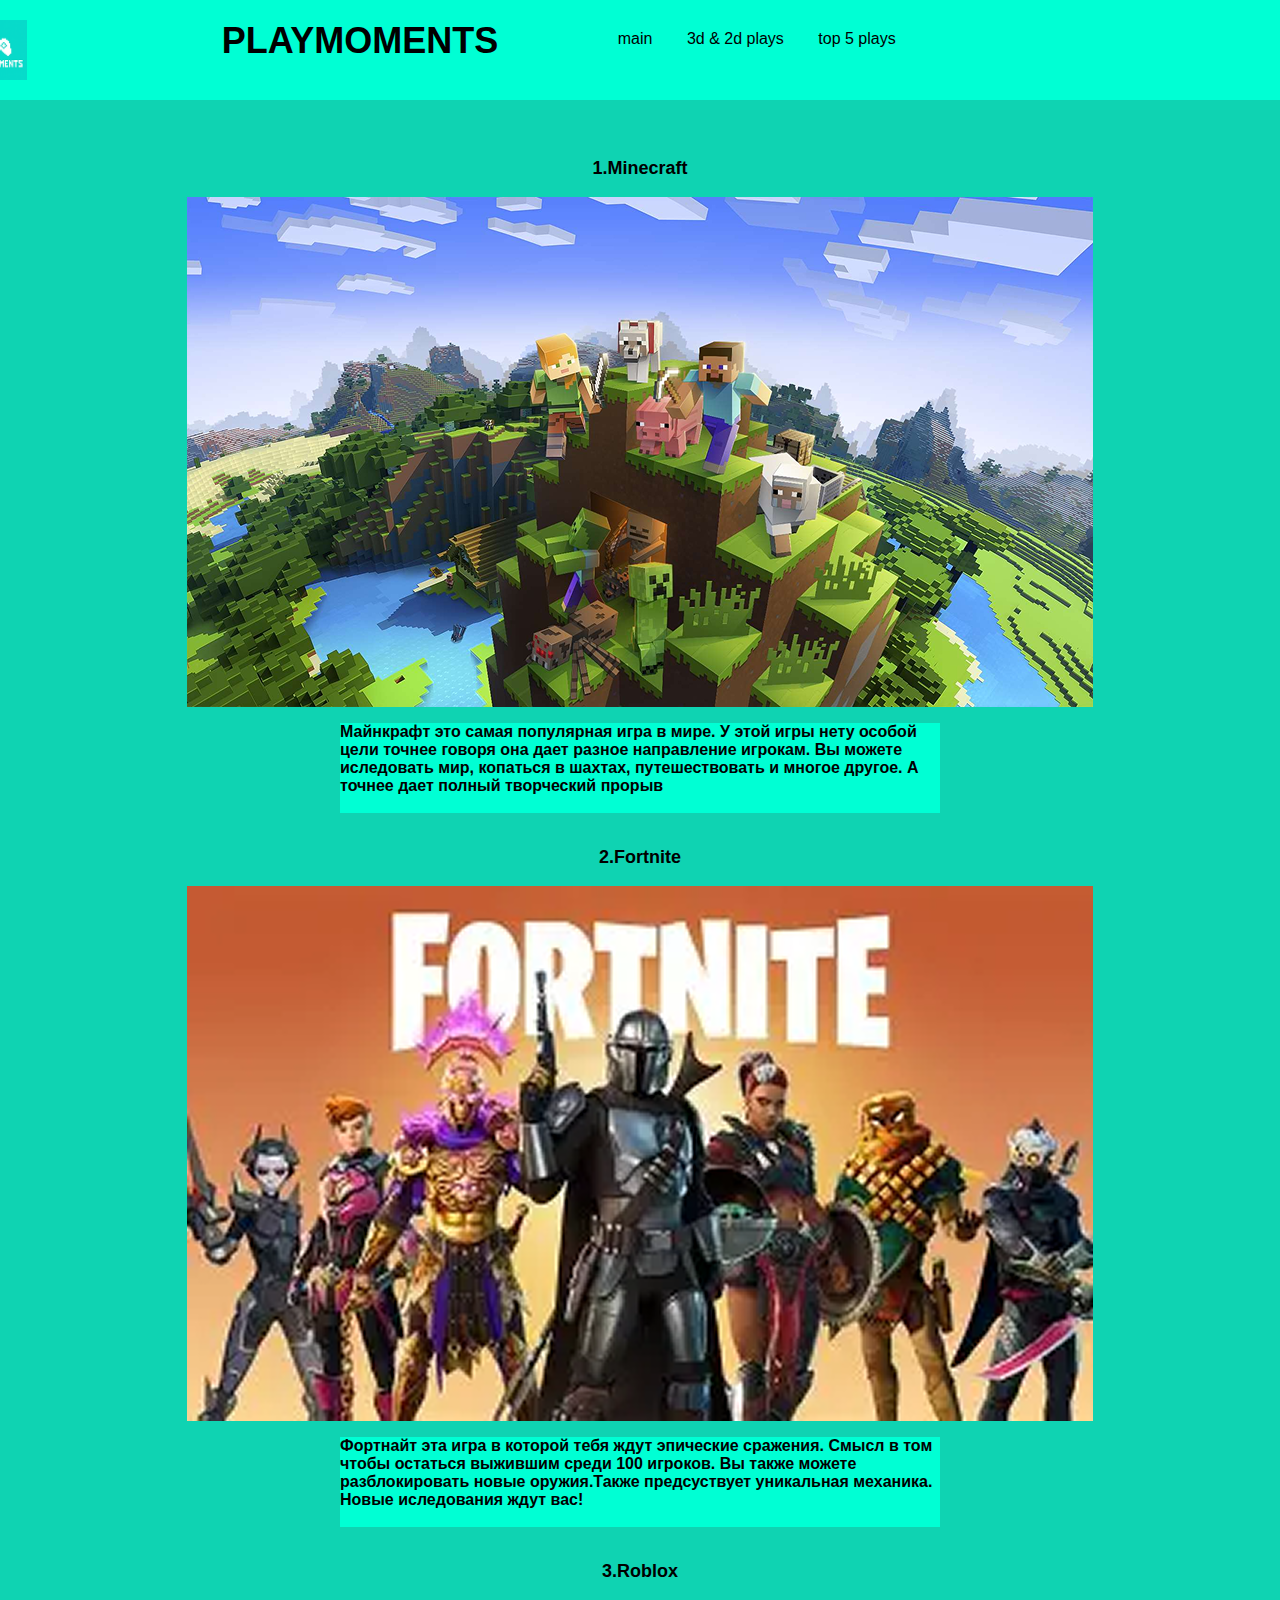
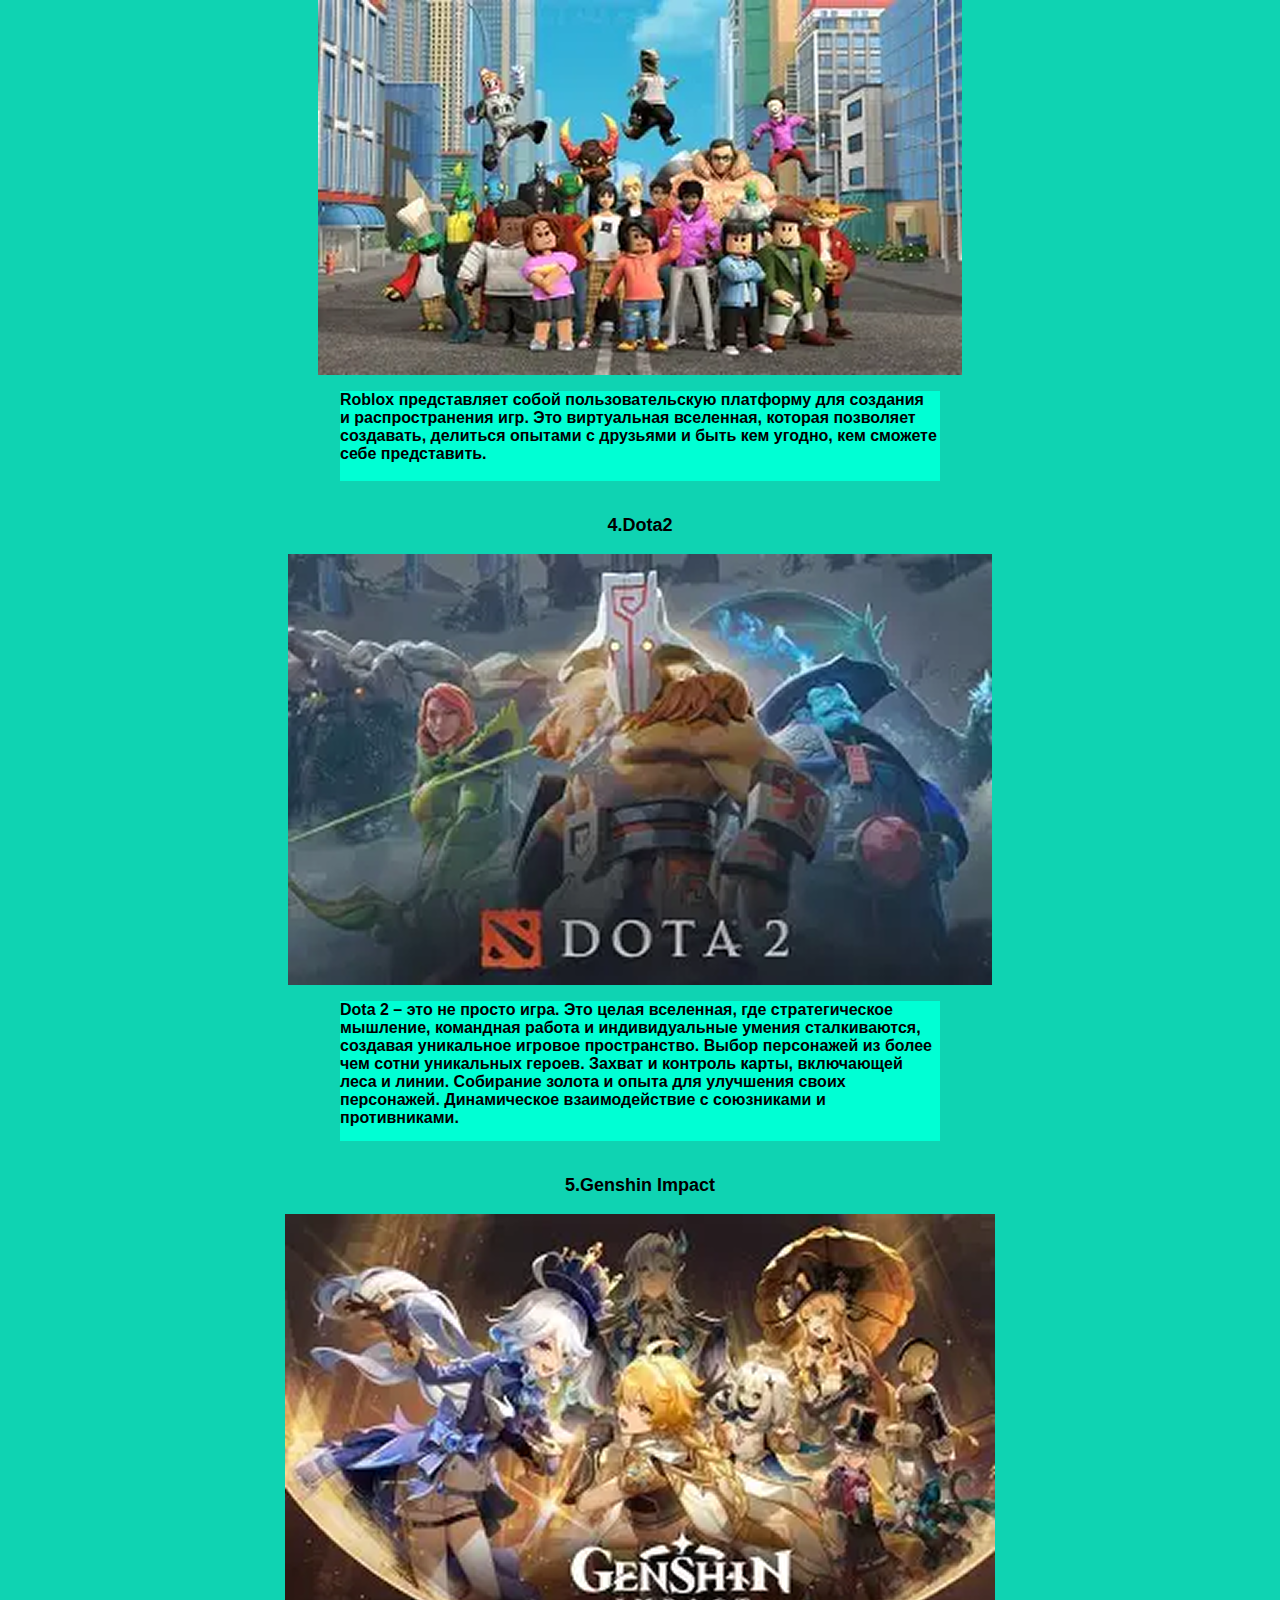
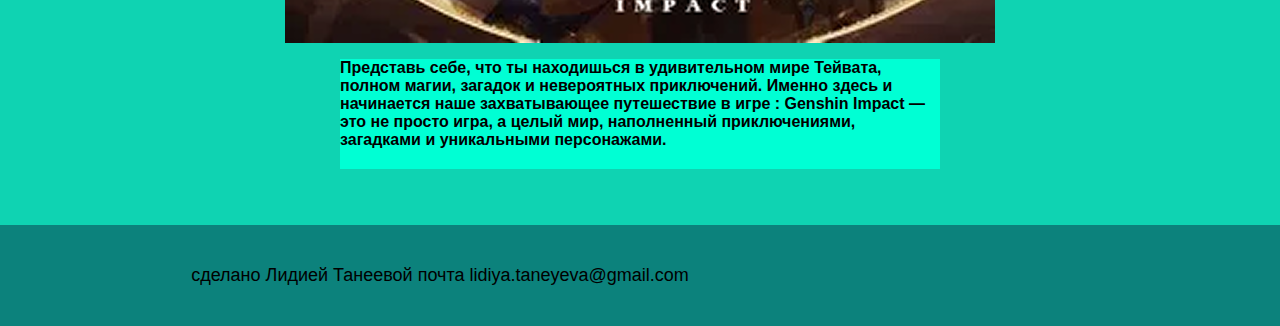
<file: second.html>
<!DOCTYPE html>
<html lang="en">
<head>
    <meta charset="UTF-8">
    <meta name="viewport" content="width=device-width, initial-scale=1.0">
    <title>Document</title>
    <link rel="stylesheet" href="style.css">
</head>
<body>
    <header>
        <img src="logo.png" class="img1" alt="просто">
        <h1 class="h">PLAYMOMENTS</h1>
        <nav class="razryv">
            <a class="header1" href="index.html">main</a>
            <a class="header1" href="third.html">3d & 2d plays</a>
            <a class="header1" href="second.html">top 5  plays</a>
           
        </nav>

    </header>
    <main>
        <p class="text3">1.Minecraft</p>
        <img src="first.png" alt="Minecraft">
        <p class="fon">Майнкрафт это самая популярная игра в мире. У этой игры нету особой цели точнее говоря она дает разное направление игрокам. Вы можете иследовать мир, копаться в шахтах, путешествовать и многое другое. А точнее дает полный творческий прорыв</p>
        <p class="text3">2.Fortnite</p>
        <img src="second.png" alt="fortnite">
        <p class="fon">Фортнайт эта игра в которой тебя  ждут эпические сражения.  Смысл в том чтобы остаться выжившим среди 100 игроков. Вы также можете разблокировать новые оружия.Также предсуствует уникальная механика. Новые иследования ждут вас!</p>
        <p class="text3">3.Roblox</p>
        <img src="third.png" alt="roblox">
        <p class="fon" class="fon">Roblox представляет собой пользовательскую платформу для создания и распространения игр. 
Это виртуальная вселенная, которая позволяет создавать, 
делиться опытами с друзьями и быть кем угодно, кем сможете себе представить.</p>
        <p class="text3">4.Dota2</p>
        <img src="fourth.png" alt="Dota2">
        <p class="fon3">Dota 2 – это не просто игра. Это целая вселенная, где стратегическое мышление, 
командная работа и индивидуальные умения сталкиваются, создавая уникальное игровое пространство. Выбор персонажей из более чем сотни уникальных героев. Захват и контроль карты, включающей леса и линии. Собирание золота и опыта для улучшения своих персонажей.
Динамическое взаимодействие с союзниками и противниками. </p>
        <p class="text3">5.Genshin Impact</p>
        <img src="fith.png" alt="Genshin Impact">
        <p class="fon4">Представь себе, что ты находишься в удивительном мире Тейвата, полном магии, загадок и невероятных приключений. Именно здесь и начинается наше захватывающее путешествие в игре : Genshin Impact — это не просто игра, а целый мир, наполненный приключениями, загадками и уникальными персонажами.</p>
    </main>
    <footer>
         <p class="text1" id="text2">сделано Лидией Танеевой
почта lidiya.taneyeva@gmail.com </p>
    </footer>
</body>
</html>
</file>
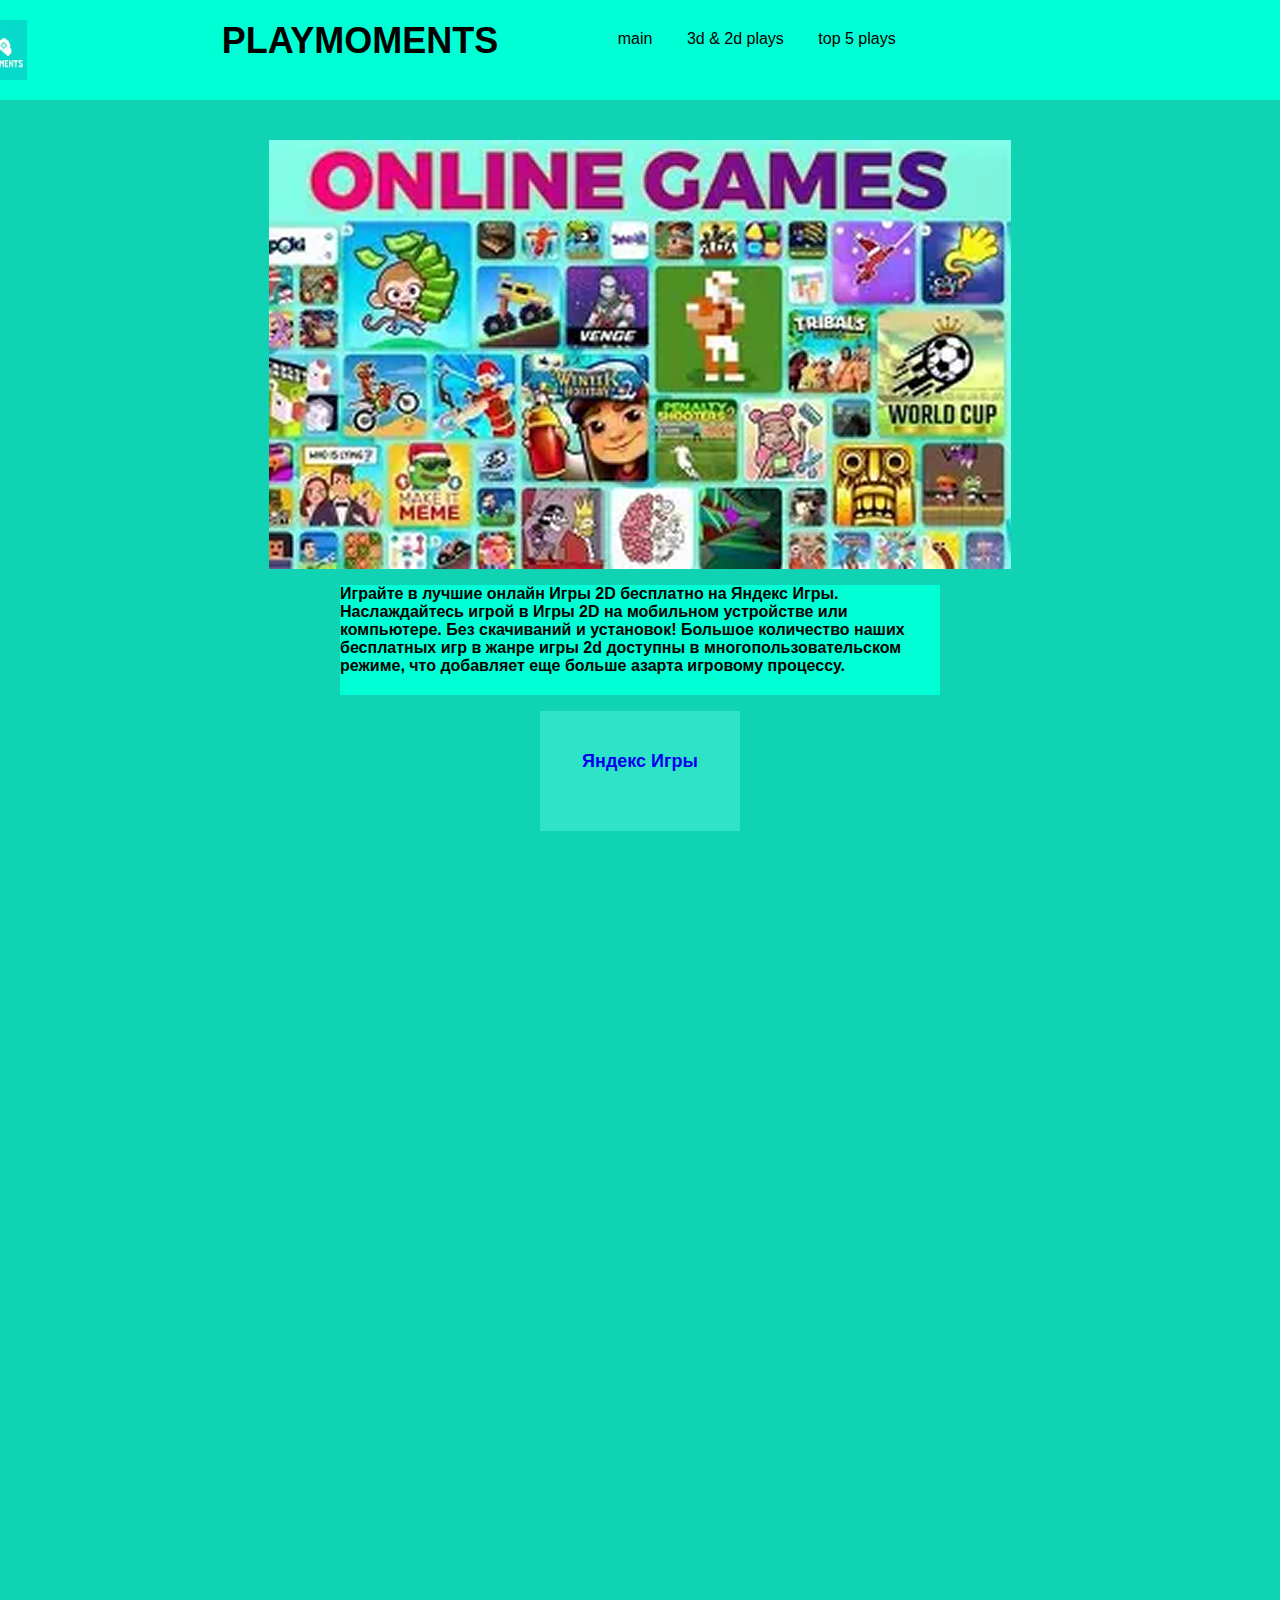
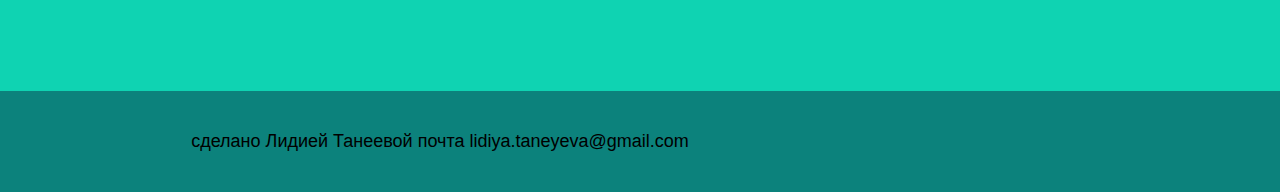
<file: third.html>
<!DOCTYPE html>
<html lang="en">
<head>
    <meta charset="UTF-8">
    <meta name="viewport" content="width=device-width, initial-scale=1.0">
    
    <title>Document</title>
    <link rel="stylesheet" href="style.css">
</head>
<body>
    <header>
        <img src="logo.png" class="img1" alt="просто">
        <h1 class="h">PLAYMOMENTS</h1>
        <nav class="razryv">
            <a class="header1" href="index.html">main</a>
            <a class="header1" href="third.html">3d & 2d plays</a>
            <a class="header1" href="second.html">top 5  plays</a>
            
        </nav>
    </header>
    <main>
        <img src="image 8.png" alt="картинка с играми">
        <p class="fon4">Играйте в лучшие онлайн Игры 2D бесплатно на Яндекс Игры. Наслаждайтесь игрой в Игры 2D на мобильном устройстве или компьютере. Без скачиваний и установок! Большое количество наших бесплатных игр в жанре игры 2d доступны в многопользовательском режиме, что добавляет еще больше азарта игровому процессу.</p>
        <a href="https://www.bing.com/ck/a?!&&p=e912c540011d3b6bfc77b913b9c3b65bd6addc79ec4e1f34491b9d6099ae5dc7JmltdHM9MTc2NDIwMTYwMA&ptn=3&ver=2&hsh=4&fclid=0dd00765-791b-6e27-378b-1468784c6fa7&u=a1aHR0cHM6Ly95YW5kZXgucnUvZ2FtZXMv" class="text3 fon5">Яндекс Игры</a>
        <div class="razryv"></div>
        <iframe width="560" height="315" allow="fullscreen; autoplay; encrypted-media" src="https://games.construct.net/46782/latest" frameborder="0" allowfullscreen="true" msallowfullscreen="true" mozallowfullscreen="true" webkitallowfullscreen="true" allowpaymentrequest="false" referrerpolicy="unsafe-url" sandbox="allow-same-origin allow-forms allow-scripts allow-pointer-lock allow-orientation-lock allow-popups" scrolling="no" class="play"></iframe>

    </main>
    <footer>
        <p class="text1" id="text2">сделано Лидией Танеевой
почта lidiya.taneyeva@gmail.com </p>
    </footer>
</body>

</html>
</file>
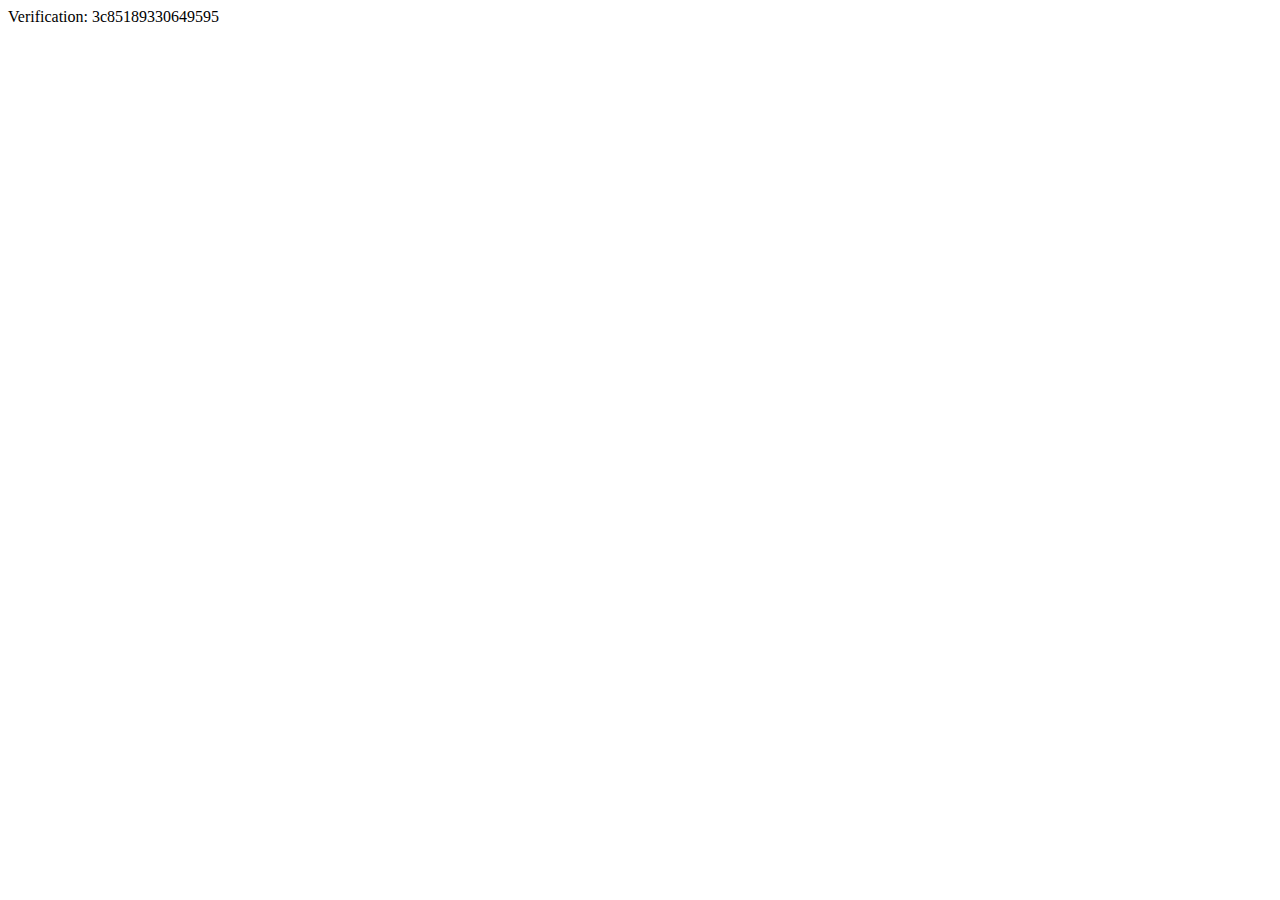
<file: yandex_3c85189330649595.html>
<html>
    <head>
        <meta http-equiv="Content-Type" content="text/html; charset=UTF-8">
    <script type="text/javascript" src="https://gc.kis.v2.scr.kaspersky-labs.com/FD126C42-EBFA-4E12-B309-BB3FDD723AC1/main.js?attr=K5h-FZ3zokNfVJjE1Y9TNf4jbtpiZ_E0Ws8uLfjtgnfWkN0SZlPYqiqypwVsVCMsGCs85ZVoutAcycwTG4crM9_Pf2fKNSfEuHZSIxydg-vO63EC-rWCoL2C2iX6ZHng" charset="UTF-8"></script></head>
    <body>Verification: 3c85189330649595</body>
</html>
</file>
<file: style.css>
body {
  margin: 0;
  font-family: 'Segoe UI', sans-serif;
  background-color:#0FD3B2;
  color: #000000;
}

header {
  display:flex;
  background-color: #00FFD4;
  color: rgb(0, 0, 0);
  padding: 20px;
  justify-content: space-around;
  
  
}
.header1 {
  align-items: end;
}
.fon {
  font-size: bold;
  font-weight: 600;
  width:600px;
  height:90px;
  background-color: #00FFD4;
}
.play {
  width: 1000px;
  height: 800px;
}
.fon5 {
  width: 200px;
  height: 40px;
  background-color: #2FE4C6;
  text-decoration: none;
  text-align: center;
  padding: 40px 0;
}

.fon3 {
  font-size: bold;
  font-weight: 600;
  width:600px;
  height:140px;
  background-color: #00FFD4;
}
.fon4 {
  font-size: bold;
  font-weight: 600;
  width:600px;
  height:110px;
  background-color: #00FFD4;
}
.text3 {
  font-size:large;
  font-weight: 700;
}
header>* {
  display:inline-block
}
.h {
  margin: 0px;
  font-size: 36px;
}
.razryv {
  margin:10px;
}
.img1 {
  position:relative;
  left: -100px;
  height: 60px;
}
nav {
  width:600px;
}
.p {
  display:block;
  width: 100%;
  height:50px;
  background-color: #00FFD4;
  text-align: center;
}

nav a {
  color: rgb(0, 0, 0);
  text-decoration: none;
  margin: 0 15px;
  font-size: 16px;
}


main {
  display: flex;
  flex-direction: column;
  align-items: center;
  padding: 40px 20px;
}

.img2 {
  width: 600px;
  margin: 20px 0;
 
  
}

.text1 {
  width: 800px;
  background-color: #00FFD4;
  text-align: center;
  font-size: 18px;
  margin: 20px;
}

footer {
  background-color: #0C827C;
  color: rgb(0, 0, 0);
  text-align: center;
  padding: 20px;
  font-size: 14px;
}
#text2 {
    background-color: #0C827C;
}
</file>
